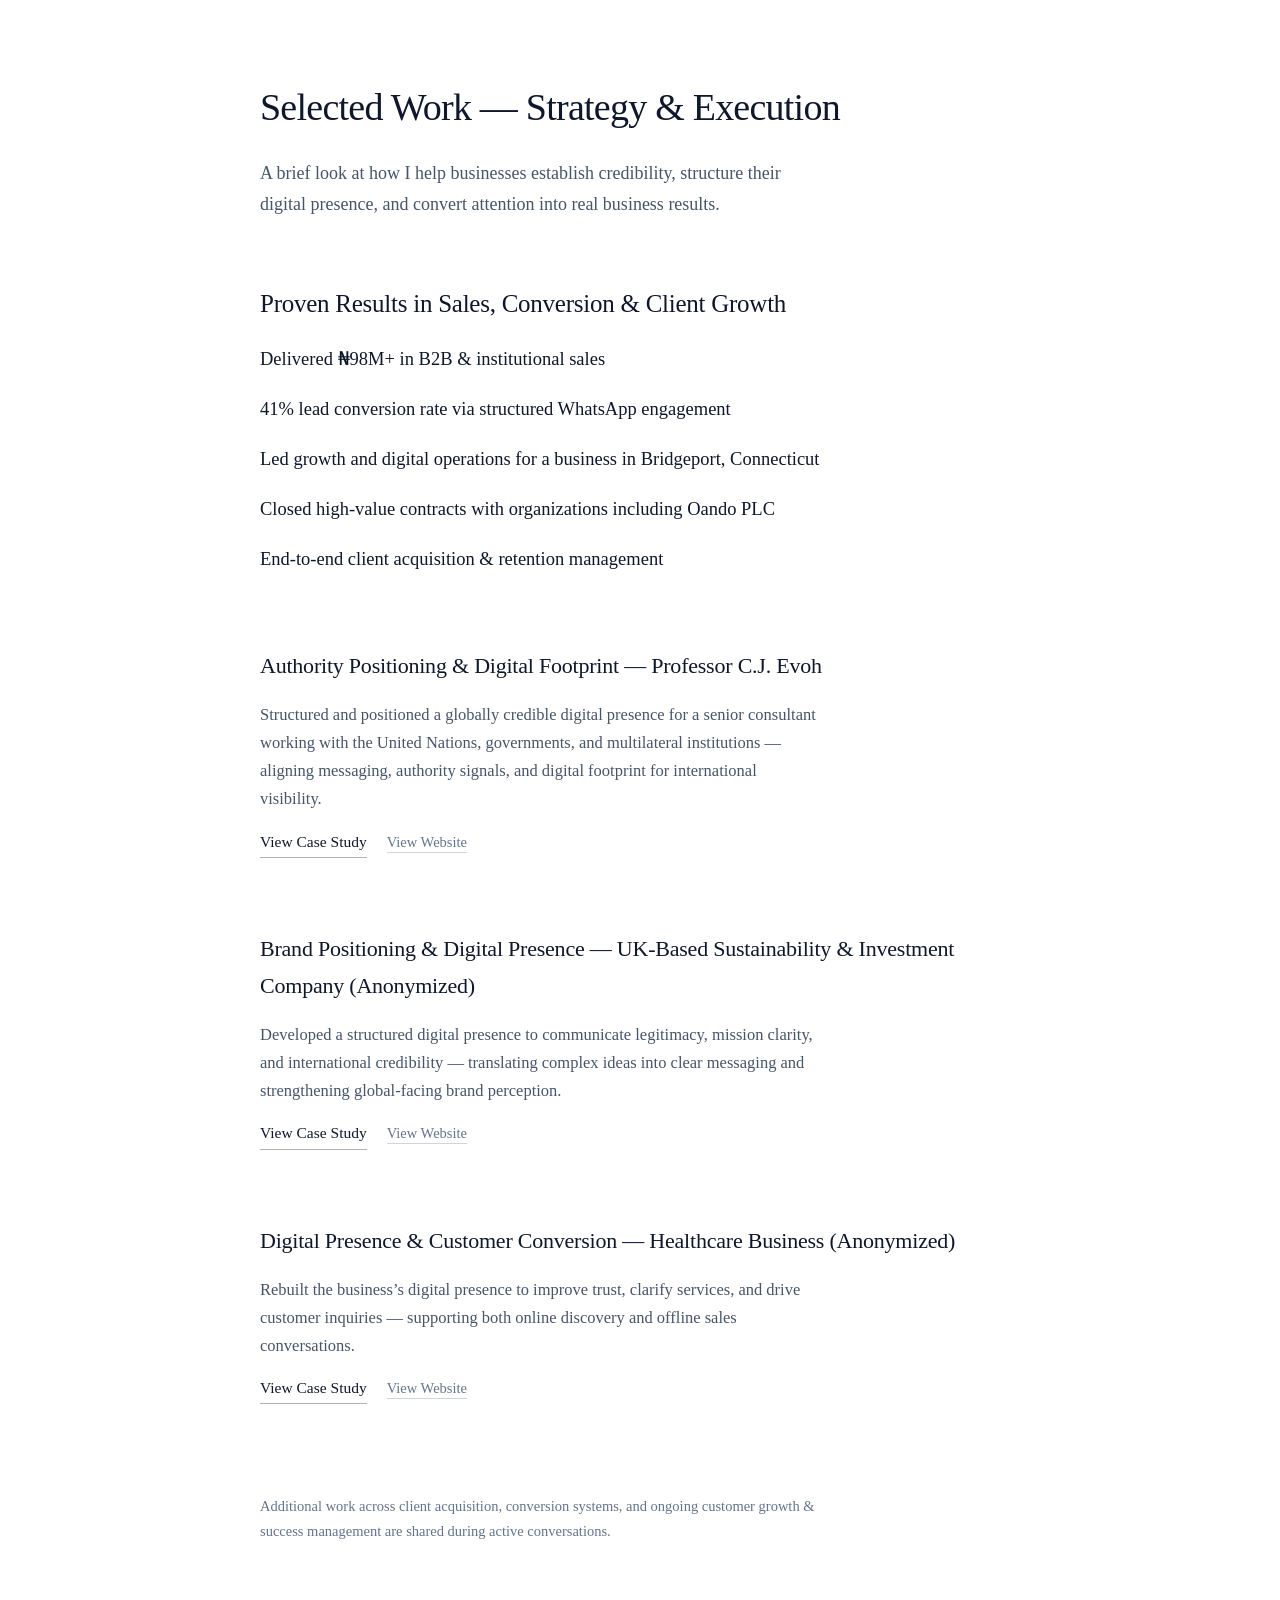
<file: selected-works.html>
<!DOCTYPE html>
<html lang="en">
<head>
<meta charset="UTF-8" />
<meta name="viewport" content="width=device-width, initial-scale=1.0"/>
<title>Selected Work (Strategy & Execution)</title>

<style>
:root {
  --text-primary: #0f172a;
  --text-secondary: #475569;
  --accent: #0f172a;
}

body {
  margin: 0;
  font-family: ui-serif, Georgia, Cambria, "Times New Roman", Times, serif;
  background: #ffffff;
  color: var(--text-primary);
  line-height: 1.7;
}

.container {
  max-width: 760px;
  margin: 0 auto;
  padding: 50px 24px;
}

/* HEADER */
h1 {
  font-size: 38px;
  font-weight: 500;
  letter-spacing: -0.02em;
  margin-bottom: 14px;
}

.subtitle {
  font-size: 18px;
  color: var(--text-secondary);
  max-width: 560px;
  margin-bottom: 64px;
}

/* CREDIBILITY STRIP */
.credibility {
  margin-bottom: 72px;
}

.credibility p {
  font-size: 18.5px;
  margin-bottom: 12px;
  color: var(--text-primary);
}

/* PROJECTS */
.project {
  margin-bottom: 72px;
}

.project h2 {
  font-size: 22px;
  font-weight: 500;
  margin-bottom: 10px;
  letter-spacing: -0.01em;
}

.credibility h2 {
  font-size: 25px;
  font-weight: 500;
  margin-bottom: 10px;
  letter-spacing: -0.01em;
}

.project p {
  font-size: 16.5px;
  color: var(--text-secondary);
  max-width: 560px;
  margin-bottom: 14px;
}

/* LINKS */
.links {
  margin-top: 10px;
}

.primary-link {
  display: inline-block;
  font-size: 15.5px;
  color: var(--accent);
  text-decoration: none;
  border-bottom: 1px solid rgba(0,0,0,0.3);
  margin-right: 16px;
  padding-bottom: 2px;

}

.primary-link:hover {
  border-bottom-color: rgba(0,0,0,0.7);
}

.secondary-link {
  font-size: 14.5px;
  color: #64748b;
  text-decoration: none;
  border-bottom: 1px solid rgba(100,116,139,0.3);
  padding-bottom: 2px;
}

.secondary-link:hover {
  border-bottom-color: rgba(100,116,139,0.7);
}

/* FOOTER */
.footer {
  font-size: 14.5px;
  color: #64748b;
  margin-top: 90px;
  max-width: 560px;
}


@media (max-width: 640px) {

  /* CONTAINER */
  .container {
    padding: 64px 18px;
  }

  /* HEADER */
  h1 {
    font-size: 30px;
    line-height: 1.25;
  }

  .subtitle {
    font-size: 16.5px;
    margin-bottom: 48px;
    line-height: 1.6;
  }

  /* CREDIBILITY STRIP */
  .credibility {
    margin-bottom: 56px;
  }

  .credibility p {
    font-size: 15.8px;
    line-height: 1.6;
    margin-bottom: 14px;
  }

  /* PROJECT BLOCK */
  .project {
    margin-bottom: 60px;
    padding-bottom: 28px;
    border-bottom: 1px solid #e5e7eb;
  }

  .project:last-child {
    border-bottom: none;
  }

  .project h2 {
    font-size: 19.5px;
    line-height: 1.35;
  }
  
   .credibility h2 {
    font-size: 22px;
    line-height: 1.35;
  } 

  .project p {
    font-size: 15.8px;
    line-height: 1.65;
  }

  /* LINKS (MOST IMPORTANT PART) */
  .links {
    margin-top: 16px;
  }

  .primary-link {
    display: block;
    width : 100%;
    font-size: 16px;
    padding: 10px 0;
    border-bottom: none;
    margin-bottom: 8px;
  }

  .secondary-link {
    display: block;
    font-size: 15px;
    padding: 6px 0;
    border-bottom: none;
    color: #64748b;
  }

  /* FOOTER */
  .footer {
    margin-top: 64px;
    font-size: 14px;
    line-height: 1.6;
  }

}
</style>
</head>

<body>

<div class="container">

  <h1> Selected Work — Strategy & Execution </h1>

  <p class="subtitle">
    A brief look at how I help businesses establish credibility, structure their digital presence, and convert attention into real business results.
  </p>

  <!-- CREDIBILITY -->
  <div class="credibility">
    <h2>Proven Results in Sales, Conversion & Client Growth</h2>
    <p> Delivered ₦98M+ in B2B & institutional sales</p>
    <p> 41% lead conversion rate via structured WhatsApp engagement</p>
	<p> Led growth and digital operations for a business in Bridgeport, Connecticut </p>
    <p> Closed high-value contracts with organizations including Oando PLC</p>
    <p> End-to-end client acquisition & retention management</p>
  </div>

  <!-- PROJECT 1 -->
  <div class="project">
    <h2>Authority Positioning & Digital Footprint — Professor C.J. Evoh</h2>
    <p>
      Structured and positioned a globally credible digital presence for a senior consultant working with the United Nations, governments, and multilateral institutions — aligning messaging, authority signals, and digital footprint for international visibility.
    </p>
    <div class="links">
      <a href="https://www.fortunefelix.com/cjevoh" class="primary-link">View Case Study</a>
      <a href="https://www.cjevoh.com" class="secondary-link">View Website</a>
    </div>
  </div>

  <!-- PROJECT 2 -->
  <div class="project">
    <h2>Brand Positioning & Digital Presence — UK-Based Sustainability & Investment Company (Anonymized)</h2>
    <p>
      Developed a structured digital presence to communicate legitimacy, mission clarity, and international credibility — translating complex ideas into clear messaging and strengthening global-facing brand perception.
    </p>
    <div class="links">
      <a href="https://www.fortunefelix.com/ecoshift" class="primary-link">View Case Study</a>
      <a href="https://fortunefiliks.github.io/ECOSHIFT/" class="secondary-link">View Website</a>
    </div>
  </div>

  <!-- PROJECT 3 -->
  <div class="project">
    <h2>Digital Presence & Customer Conversion — Healthcare Business (Anonymized)</h2>
    <p>
      Rebuilt the business’s digital presence to improve trust, clarify services, and drive customer inquiries — supporting both online discovery and offline sales conversations.
    </p>
    <div class="links">
      <a href="https://www.fortunefelix.com/pharmacy" class="primary-link">View Case Study</a>
      <a href="https://www.temaofficial.com" class="secondary-link">View Website</a>
    </div>
  </div>

  <!-- FOOTER -->
  <p class="footer">
    Additional work across client acquisition, conversion systems, and ongoing customer growth & success management are shared during active conversations.
  </p>

</div>

</body>
</html>
</file>
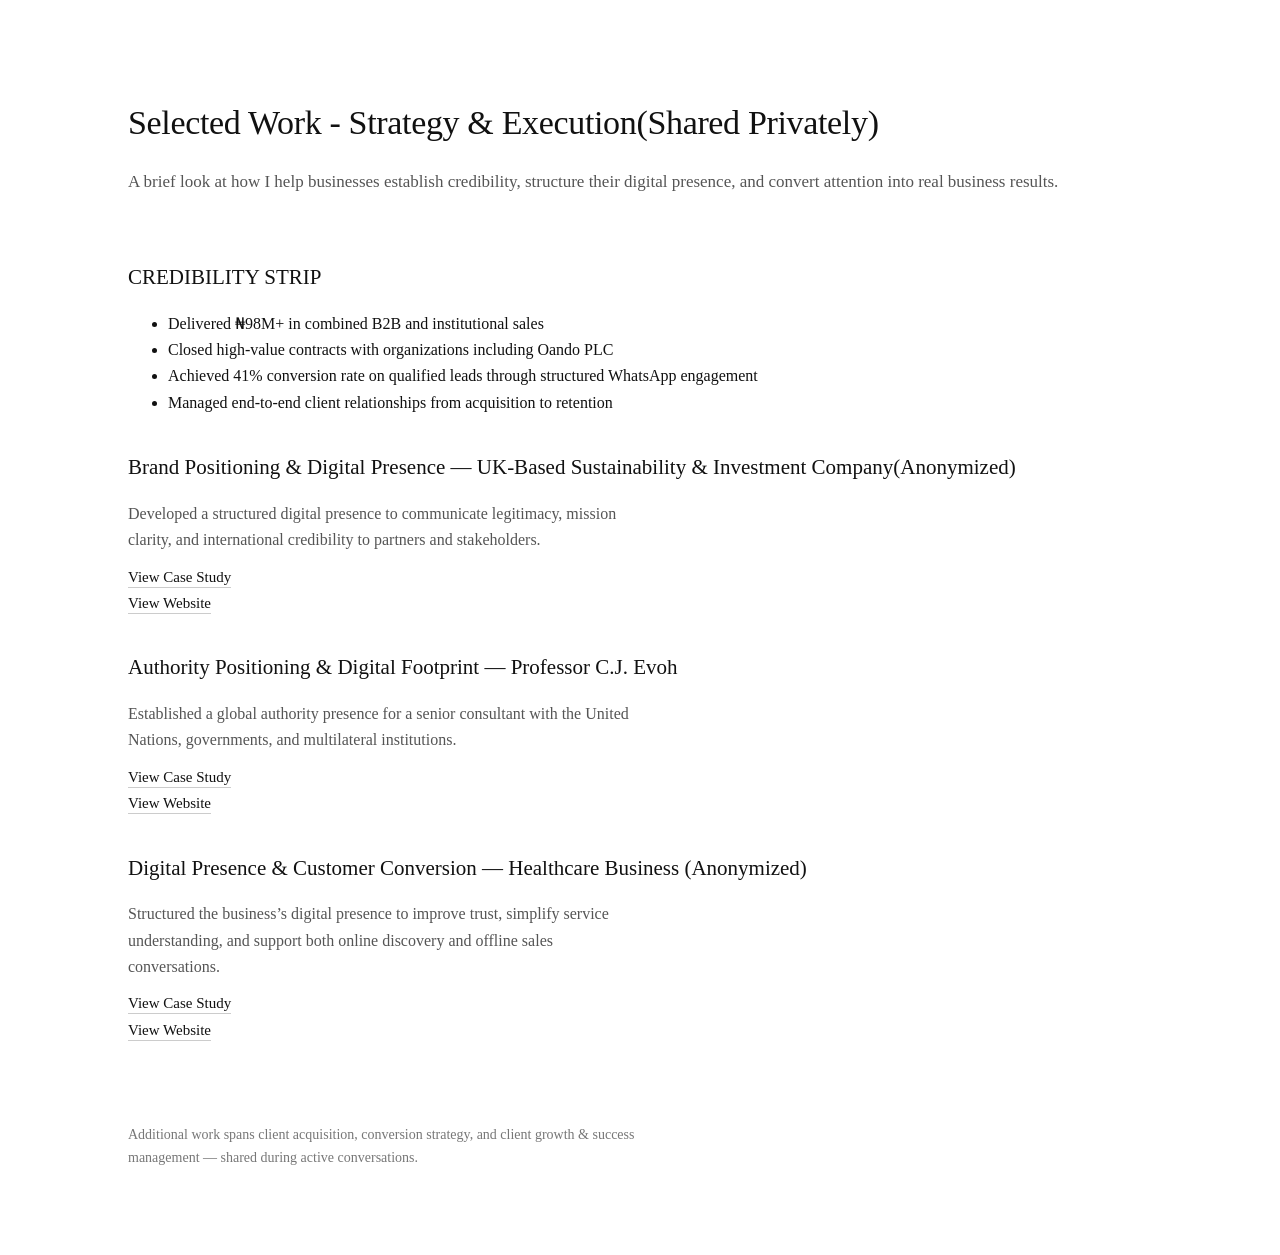
<file: selected.html>
<!DOCTYPE html>
<html lang="en">
<head>
  <meta charset="UTF-8" />
  <meta name="viewport" content="width=device-width, initial-scale=1.0"/>
  <title>Selected Work (Shared Privately)</title>

  <style>
    :root {
      --text-primary: #111;
      --text-secondary: #555;
      --accent: #111;
    }

    body {
      margin: 0;
      font-family: ui-serif, Georgia, Cambria, "Times New Roman", Times, serif;
      background: #ffffff;
      color: var(--text-primary);
      line-height: 1.65;
    }

    .container {
      width: 80%;
      margin: 0 auto;
      padding: 72px 20px;
    }

    h1 {
      font-size: 34px;
      font-weight: 500;
      margin-bottom: 12px;
      letter-spacing: -0.01em;
    }

    .subtitle {
      font-size: 17px;
      color: var(--text-secondary);
      width: 100%;
      margin-bottom: 64px;
    }

    .project {
      margin-bottom: 34px;
    }

    .project h2, h2 {
      font-size: 21px;
      font-weight: 500;
      margin-bottom: 6px;
    }

    .project p {
      font-size: 16px;
      color: var(--text-secondary);
      margin-bottom: 10px;
	  width : 50%;
    }

    .project a {
      font-size: 15px;
      color: var(--accent);
      text-decoration: none;
      border-bottom: 1px solid rgba(0,0,0,0.2);
      padding-bottom: 2px;
    }

    .project a:hover {
      border-bottom-color: rgba(0,0,0,0.5);
    }

    .footer {
      font-size: 14px;
      color: #777;
      margin-top: 80px;
      max-width: 520px;
    }
  </style>
</head>

<body>
  <div class="container">

    <h1>Selected Work - Strategy & Execution(Shared Privately)</h1>
    <p class="subtitle">
      A brief look at how I help businesses establish credibility, structure their digital presence, and convert attention into real business results.
    </p>
	<div class="project">
	 <h2> CREDIBILITY STRIP </h2>
	 <ul>
	    <li> Delivered ₦98M+ in combined B2B and institutional sales  </li>
        <li> Closed high-value contracts with organizations including Oando PLC </li>  
        <li> Achieved 41% conversion rate on qualified leads through structured WhatsApp engagement </li>  
        <li> Managed end-to-end client relationships from acquisition to retention </li>
	 </ul>
    </div>

    <div class="project">
      <h2> Brand Positioning & Digital Presence — UK-Based Sustainability & Investment Company(Anonymized) </h2>
      <p> Developed a structured digital presence to communicate legitimacy, mission clarity, and international credibility to partners and stakeholders. </p>
      <a href="https://example-uk-demo.com" target="_blank">View Case Study</a><br>
      <a href="https://example-uk-demo.com" target="_blank">View Website</a>
    </div>


    <div class="project">
      <h2> Authority Positioning & Digital Footprint — Professor C.J. Evoh </h2>
      <p> Established a global authority presence for a senior consultant with the United Nations, governments, and multilateral institutions. </p>
      <a href="https://example-uk-demo.com" target="_blank">View Case Study</a><br>
      <a href="https://example-uk-demo.com" target="_blank">View Website</a>
    </div>



    <div class="project">
      <h2> Digital Presence & Customer Conversion — Healthcare Business (Anonymized)</h2>
      <p>Structured the business’s digital presence to improve trust, simplify service understanding, and support both online discovery and offline sales conversations.</p>
      <a href="https://example-uk-demo.com" target="_blank">View Case Study</a><br>
      <a href="https://example-healthcare-demo.com" target="_blank">View Website</a>
    </div>




    <p class="footer">
      Additional work spans client acquisition, conversion strategy, and client growth & success management — shared during active conversations.
    </p>

  </div>
</body>
</html>
</file>
